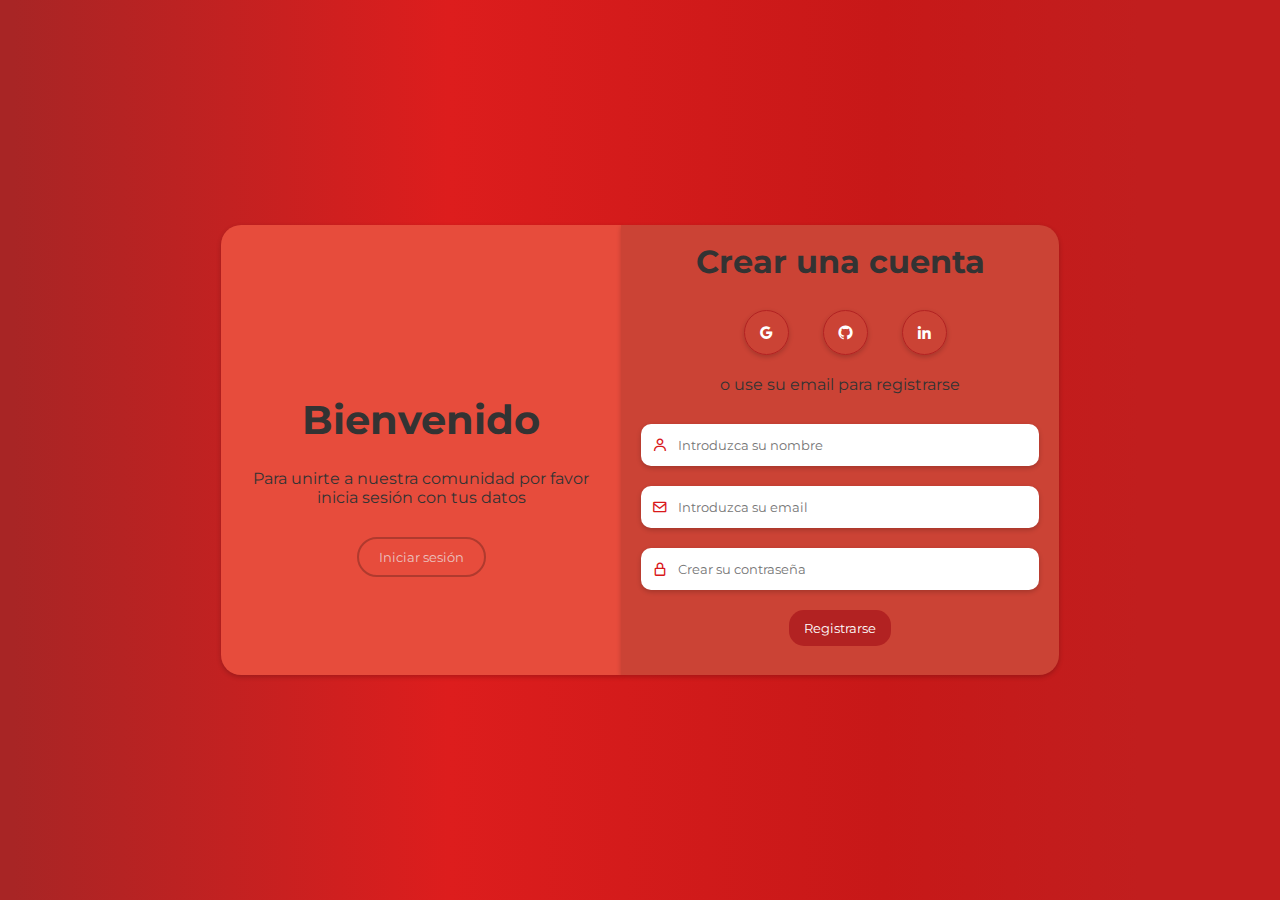
<file: form.html>
<!DOCTYPE html>
<html lang="en">
<head>
    <meta charset="UTF-8">
    <meta name="viewport" content="width=device-width, initial-scale=1.0">
    <title>l</title>
    <link rel="stylesheet" href="form.css">
    <link href='https://unpkg.com/boxicons@2.1.4/css/boxicons.min.css' rel='stylesheet'>
    <link rel="preconnect" href="https://fonts.googleapis.com">
    <link rel="preconnect" href="https://fonts.gstatic.com" crossorigin>
    <link href="https://fonts.googleapis.com/css2?family=Montserrat:ital,wght@0,100..900;1,100..900&display=swap" rel="stylesheet">
</head>
<body>



    <div class="container-form register">
        <div class="information-izq">
            <div class="welcome">
                <h2>Bienvenido</h2>
                <p>Para unirte a nuestra comunidad por favor inicia sesión con tus datos </p>
                <div class="submit-izq">
                    <input type="button" value="Iniciar sesión" id="sign-in">
                </div>
            </div>
        </div>
        <div class="form-de">
            <h2>Crear una cuenta</h2>
            <div class="icons">
                <i class='bx bxl-google'></i>
                <i class='bx bxl-github'></i>
                <i class='bx bxl-linkedin'></i>
            </div>
            <p>o use su email para registrarse</p>
            <div class="information-de">
                <form>
                    <div class="information-input">
                        <label class="label">
                            <i class='bx bx-user'></i>
                            <input type="text" placeholder="Introduzca su nombre">
                        </label>
                        <label class="label">
                            <i class='bx bx-envelope'></i>
                            <input type="email" placeholder="Introduzca su email">
                        </label>
                        <label class="label">
                            <i class='bx bx-lock-alt'></i>
                            <input type="password" placeholder="Crear su contraseña">
                        </label>
                    </div>
                    <input class="submit-de" type="submit" value="Registrarse">
                </form>
            </div>
        </div>
    </div>

    <div class="container-form  login hide">
        <div class="information-izq">
            <div class="welcome">
                <h2>¡¡Bienvenido nuevamente!!</h2>
                <p>Para unirte a nuestra comunidad por favor registrese con sus datos</p>
                <div class="submit-izq">
                    <input type="button" value="registrarse" id="sign-up">
                </div>
            </div>
        </div>
        <div class="form-de">
            <h2>Iniciar sesión <br>con su cuenta</h2>
            <div class="icons">
                <i class='bx bxl-google'></i>
                <i class='bx bxl-github'></i>
                <i class='bx bxl-linkedin'></i>
            </div>
            <p>o use su email para iniciar sesión</p>
            <div class="information-de">
                <form>
                    <div class="information-input">
                       
                        <label class="label">
                            <i class='bx bx-envelope'></i>
                            <input type="email" placeholder="Introduzca su email">
                        </label>
                        <label class="label">
                            <i class='bx bx-lock-alt'></i>
                            <input type="password" placeholder="Usar su contraseña">
                        </label>
                    </div>
                    <input class="submit-de" type="submit" value="iniciar sesión">
                </form>
            </div>
        </div>
    </div>
    <script src="main.js"></script>
</body>
</html>
</file>
<file: form.css>
* {
    margin: 0;
    padding: 0;
    font-family: montserrat;
    box-sizing: border-box;
}

  body {
    display: flex;
    align-items: center;
    justify-content: center;
    height: 100vh;
    background: rgb(168,37,37);
background: linear-gradient(90deg, rgba(168,37,37,1) 1%, rgba(221,29,29,1) 35%, rgba(199,24,24,1) 69%, rgba(193,30,30,1) 89%);
      }
.container-form {
    display: flex;
    margin-left: 10px;
    margin-right: 10px;
    max-width: 900px;
height: 450px;
background: transparent;
transition: 0.3s
}
.information-izq {
    border-top-left-radius: 20px;
    border-bottom-left-radius: 20px;
    display: flex;
    width: 400px;
    align-items: center;
    box-shadow: 0 2px 5px rgba(0, 0, 0, 0.2);
}
.welcome h2 {
    color: #333;
    padding: 20px;

position: relative;
bottom: -25px;

    font-size: 40px;
}
.welcome {
    text-align: center;
height: 200px
}
.welcome p {
    color: #333;
font-size:16px;
padding: 30px;
}
.information-izq {
    background-color: #E74C3C;
}

.submit-izq input {
    outline: none; 
    border: solid 2px #B03A2E ;
    background-color: transparent;
    padding: 10px 20px;
    border-radius: 20px;
    color:  #eeeb;
    cursor: pointer;
    transition: background-color .35s;
}

.submit-izq input:hover {
background-color: white;
color: #B03A2E ;
box-shadow: 0 2px 5px rgba(0, 0, 0, 0.3);
}

.form-de {
   text-align: center;
 background-color:  #CB4335 ;
 box-shadow: 0 2px 5px rgba(0, 0, 0, 0.2);
 border-top-right-radius: 20px;
 border-bottom-right-radius: 20px;
}

.form-de h2 {
    color: #333;
    font-size: 2.0rem;
    padding: 17px;
}

.form-de p {
    color: #333;
}

.icons i {
    padding: 13px;
    font-size: 17px;
    border: solid thin #B22222;
    border-radius:  50%;
    background-color: transparent;
    color: white;
    box-shadow: 0 2px 5px rgba(0, 0, 0, 0.2);
    margin-top: 12px;
    margin-bottom: 20px;
    margin-left: 20px;
    transition: background-color .3s ease-out;
}

.icons i:hover {
background-color: #272a2e;
color: #E74C3C;
scale: 0.988;
}


.information-de {
    padding: 20px;
    margin-top: 10px;
    
}

.label {
    display: flex;
    justify-content: center;
align-items: center;
background-color: white;
outline: none;
border-radius: 10px;
padding: 11px;
margin-bottom:20px;
box-shadow: 0 2px 5px rgba(0, 0, 0, 0.2);
}

.label input {
    border-radius: 10px;
    outline: none;
    width:  350px;
    height: 20px;
    border: none;

}
i {
    color: #d9191b;
    margin-right: 10px;
}

.submit-de {
outline: none;
background-color: #B22222;
padding: 10px 15px;
border-radius: 15px;
color: #fff;
border: none;
transition: 0.5s;
}


.submit-de:hover {
    background-color: #EC7063;
    box-shadow: 0 2px 5px rgba(0, 0, 0, 0.2);
}
@media screen and  (max-width: 856px) { 
p {
    font-size: 13px;
}
.welcome p {
    font-size: 14px;
}
.container-form {
    scale: 0.6;
}
}

@media screen and (max-width: 525px) {
    .container-form {
        display: flex;
        flex-direction: column;
        height: auto;
        scale: 0.4;
        
    }
    .information-izq {
        width: 100%;
        height: 400px;
       border-bottom-left-radius: 0;
       border-top-right-radius: 20px;
          box-shadow: 0px 0px 0px rgba(0, 0, 0, 0);
    }
    .form-de {
        border-top-right-radius: 0px;
        border-bottom-left-radius: 20px;
     
    }
}

.hide {
    position: absolute;
    transform: translatey(-300%);
}

/*    esto esta basado en un tutorial       */
</file>
